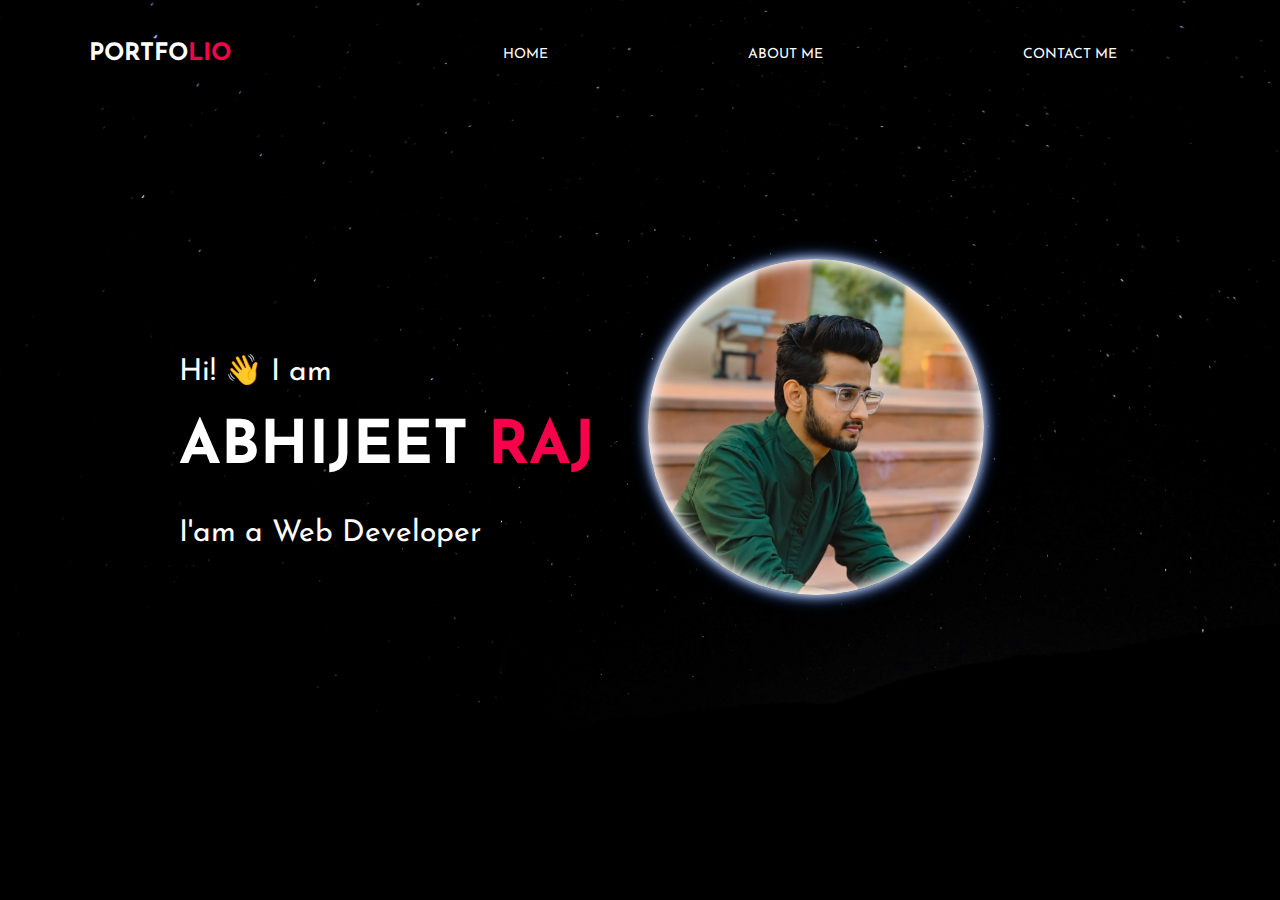
<file: 22bce3530/index.html>
<!DOCTYPE html>
<html lang="en">
  <head>
    <meta charset="UTF-8" />
    <meta name="viewport" content="width=device-width, initial-scale=1.0" />
    <title>MY PORTFOLIO</title>
    <link rel="stylesheet" href="style.css" />
    <link rel="stylesheet" href="https://cdnjs.cloudflare.com/ajax/libs/font-awesome/6.5.1/css/all.min.css" integrity="sha512-DTOQO9RWCH3ppGqcWaEA1BIZOC6xxalwEsw9c2QQeAIftl+Vegovlnee1c9QX4TctnWMn13TZye+giMm8e2LwA==" crossorigin="anonymous" referrerpolicy="no-referrer" />
  </head>
  <body style="background-image: url('bg.jpg');">    
    <div class="portfolio-container">
      <nav>
        <h2>PORTFO<span>LIO</span></h2>
        <ul>
          <li><a href="#">HOME</a></li>
          <li><a href="about.html">ABOUT ME</a></li>
          <li><a href="contact.html">CONTACT ME</a></li>
        </ul>
      </nav>
      <aside>
        <div class="social-icons">
          <a href="https://github.com/Abhijeettttttt" target="_main"><i class="fa-brands fa-github"></i></a>
          <a href="https://www.linkedin.com/in/abhijeet-raj-84548b289?utm_source=share&utm_campaign=share_via&utm_content=profile&utm_medium=android_app" target="_main"><i class="fa-brands fa-linkedin"></i></a>
          <a href="https://www.instagram.com/chauhann.__?igsh=MXhtMDFyY2txaDAzNQ==" target="_main"><i class="fa-brands fa-instagram"></i></a>
          <a href="https://github.com/Abhijeetttttt"><i class="fa-brands fa-twitter"></i></a>
        </div>
      </aside>
      <section class="intro-content">
        <p>Hi! &#128075; I am</p>
        <h2 class="my-name">ABHIJEET<span> RAJ</span></h2>
        <p class="web-dev">I'am a Web Developer</p>
      </section>
      <section>
        
        <div class="design">
          <div class="circle"></div>
          <div class="circle"></div>
        </div>
      </section>
    </div>
  </body>
</html>
</file>
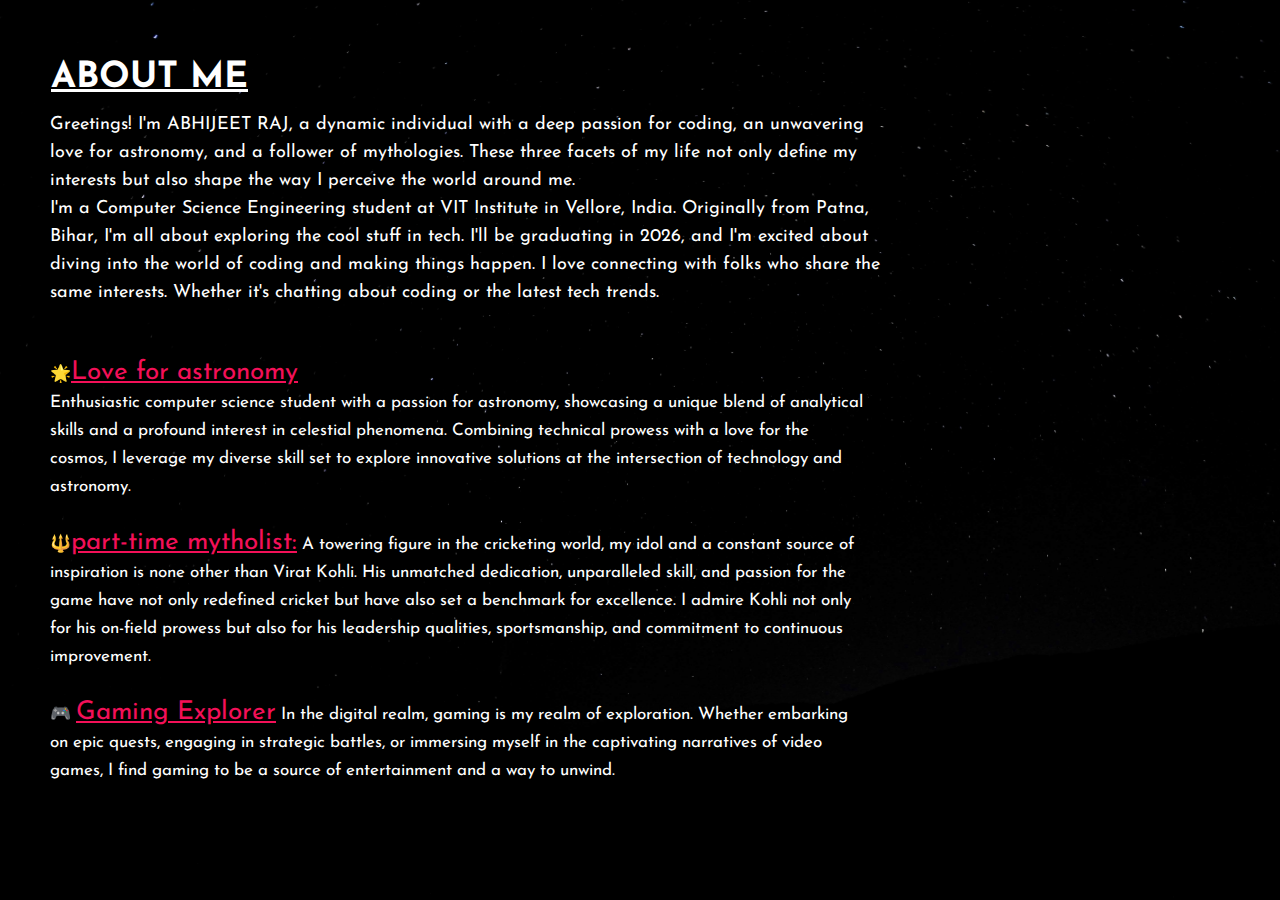
<file: 22bce3530/about.html>
<!DOCTYPE html>
<html lang="en">
  <head>
    <meta charset="UTF-8" />
    <meta name="viewport" content="width=device-width, initial-scale=1.0" />
    <title>ABOUT ME</title>
    <style>
      * {
        margin: 0;
        padding: 0;
        box-sizing: border-box;
        font-family: "Josefin Sans", sans-serif;
      }
      html,
      body {
        height: 100%;
        width: 100%;
        background-image: url('bg.jpg');
        background-repeat: no-repeat;
        background-position: center;
        background-size: cover;
      }
      .about h2 {
        color: white;
        padding: 23px 33px 15px 51px;
        font-size: 36px;
        text-decoration: underline;
        padding-top: 60px;
      }
      .about .about-text {
        color: white;
        font-size: 18px;
        width: 70%;
        padding-left: 50px;
        line-height: 28px;
        
      }
      .passion{
        color: white;
        padding: 52px 33px 42px 50px;
        font-size: 17px;
        width: 70%;
        line-height: 28px;
      }
      .passion span{
        font-size: 26px;
        color: #f31058;
        text-decoration: underline;
        
      }
    </style>
    <link
      href="https://fonts.googleapis.com/css2?family=Josefin+Sans&display=swap"
      rel="stylesheet"
    />
  </head>
  <body>
    <header>
      <div id="about" class="about">
        <h2>ABOUT ME</h2>
        <div class="about-text">
          Greetings! I'm ABHIJEET RAJ, a dynamic individual with a deep passion for coding, an unwavering love for astronomy, and a follower of mythologies. These three facets of my life not only define my interests but also shape the way I perceive the world around me.
          <br>I'm a Computer Science Engineering student at VIT Institute in Vellore, India. Originally from Patna, Bihar, I'm all about exploring the cool stuff in tech. I'll be graduating in 2026, and I'm excited about diving into the world of coding and making things happen.
            
          I love connecting with folks who share the same interests. Whether it's chatting about coding or the latest tech trends.
        </div>
        <div class="passion">
           &#127775;<span>Love for astronomy</span>
          <br>Enthusiastic computer science student with a passion for astronomy, showcasing a unique blend of analytical skills and a profound interest in celestial phenomena. Combining technical prowess with a love for the cosmos, I leverage my diverse skill set to explore innovative solutions at the intersection of technology and astronomy.<br><br>
          🔱<span>part-time mytholist:</span>
          A towering figure in the cricketing world, my idol and a constant source of inspiration is none other than Virat Kohli. His unmatched dedication, unparalleled skill, and passion for the game have not only redefined cricket but have also set a benchmark for excellence. I admire Kohli not only for his on-field prowess but also for his leadership qualities, sportsmanship, and commitment to continuous improvement.
          <br><br>&#127918; <span>Gaming Explorer</span>
          In the digital realm, gaming is my realm of exploration. Whether embarking on epic quests, engaging in strategic battles, or immersing myself in the captivating narratives of video games, I find gaming to be a source of entertainment and a way to unwind.
        </div>
      </div>
    </header>
    <section>
      <div class="design">
        <div class="circle"></div>
        <div class="circle"></div>
      </div>
    </section>
  </body>
</html>
</file>
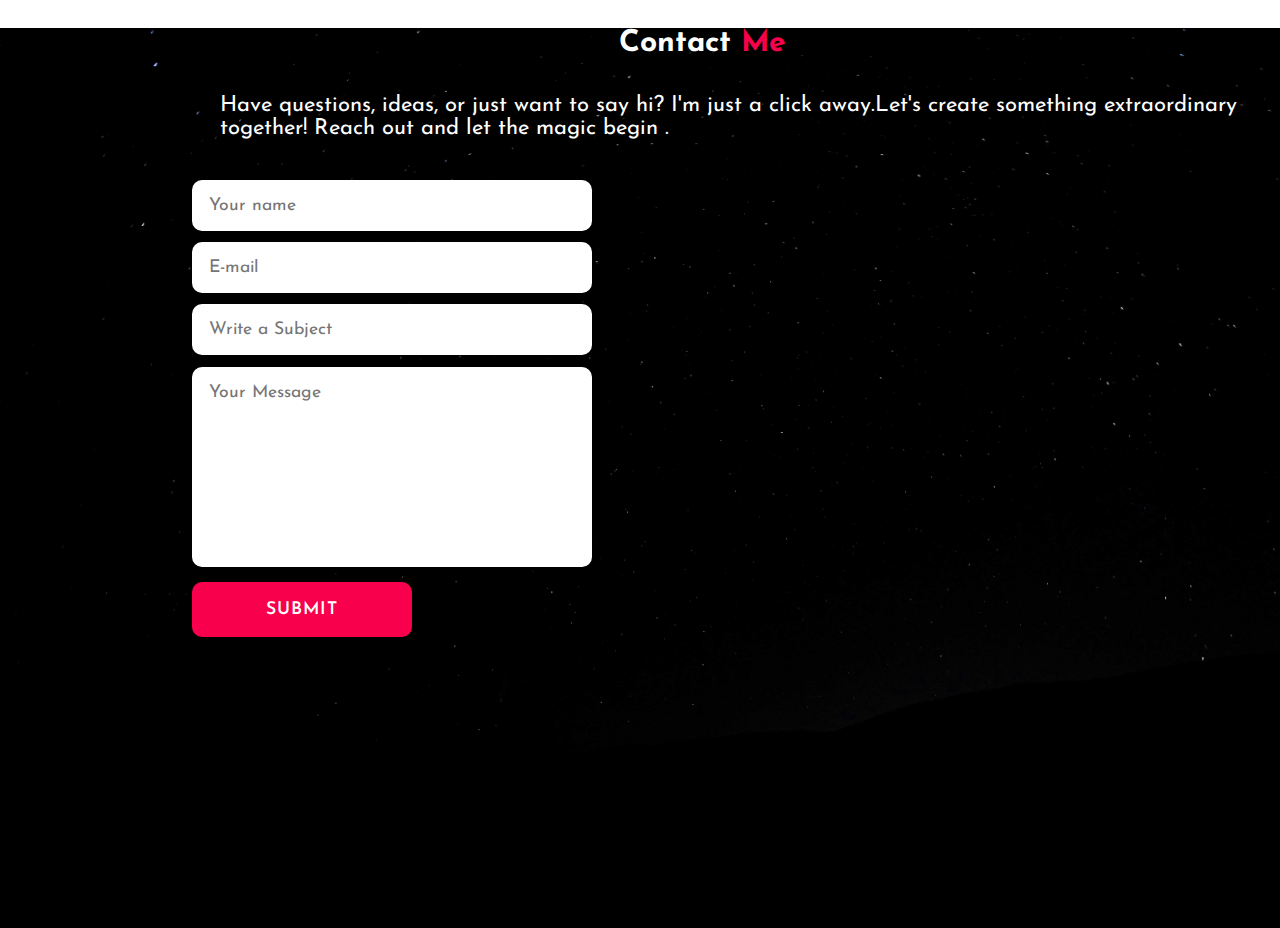
<file: 22bce3530/contact.html>
<!DOCTYPE html>
<html lang="en">
  <head>
    <meta charset="UTF-8" />
    <meta name="viewport" content="width=device-width, initial-scale=1.0" />
    <title>CONTACT ME</title>
    <link
      rel="stylesheet"
      href="https://cdnjs.cloudflare.com/ajax/libs/font-awesome/6.5.1/css/all.min.css"
      integrity="sha512-DTOQO9RWCH3ppGqcWaEA1BIZOC6xxalwEsw9c2QQeAIftl+Vegovlnee1c9QX4TctnWMn13TZye+giMm8e2LwA=="
      crossorigin="anonymous"
      referrerpolicy="no-referrer"
    />
    <link
      href="https://fonts.googleapis.com/css2?family=Josefin+Sans&display=swap"
      rel="stylesheet"
    />
    <link rel="stylesheet" href="contact.css" />
  </head>
  <body style="background-image: url('bg.jpg');">
    <header>
      <h2>Contact <span>Me</span></h2>
      <p
        style="
          color: white;
          font-size: 22px;
          width: 60em;
          padding-left: 10em;
          padding-top: 3em;
        "
      >
        Have questions, ideas, or just want to say hi? I'm just a click
        away.Let's create something extraordinary together! Reach out and let
        the magic begin .
      </p>
    </header>
    <section>
      <div class="contact-form">
        <form action="">
          <input type="" placeholder="Your name" required>
          <input type="email" name="email" id="" placeholder="E-mail" required>
          <input type="" placeholder="Write a Subject" required>
          <textarea name="" id="" cols="30" rows="10" placeholder="Your Message"></textarea>
          <input type="submit" name="" value="Submit" class="btn">
        </form>
      </div>
    </section>
    <aside>
      <div></div>
    </aside>
  </body>
</html>
</file>
<file: 22bce3530/style.css>
@import url('https://fonts.googleapis.com/css2?family=Josefin+Sans&display=swap');
*{
    margin: 0;
    padding: 0;
    box-sizing: border-box;
    font-family: 'Josefin Sans', sans-serif;
}
html,body{
    height:100%;
    width: 100%;
    background-image: url('bg.jpg');
    background-repeat: no-repeat;
    background-position: center;
    background-size: cover;
}
nav a{
    text-decoration: none;
    color: white;
    font-size: 14px;
    padding-left: 30px;
}
nav {
    height:12vh;
    display: flex; 
    align-items: center;
    justify-content: space-around;
    padding-left: 10px;
}
nav ul{
    display: flex;
}
li{
    list-style-type: none;
    padding: 8px 85px;
    
}
li a:hover{
    color: #f9004d;
    transition: 0.6s;
}
button{
    border: 6px solid transparent;
    border-radius: 30px;
    padding: 7px 12px;
    background-color:#f9004d;
    color: white;
    font-size: large;
    font-weight: bold;
    transition: transform .3s;

}
button:hover{
    transform:scale(1.1);
}
nav h2{
    color: white;
    font-size:24px ;
    cursor: pointer;
}
span{
    color:#f9004d;
}
.span:hover{
    transform:scale(1.1);
    color: #f1f0f0;
    -webkit-transition: color 1s ease ;
}
section{
    color: white;
}
.intro-content{
    position: absolute;
    top: 50%;
    left: 14%;
    transform: translateY(-50%);

}
.intro-content .my-name:hover{
    
    transform:scale(1.1);
    color: #f9004d;
    -webkit-transition: color 1s ease ; 
}
p{
    margin: 30px 0 ;
    font-size: 30px;
}
.my-name{
    margin-bottom: 40px;
    font-size: 60px;
}

.web-dev{
    margin-bottom: 50 px;
}

.social-icons a , .social-icons{
    color:white;
    display: flex;
    flex-direction: column;
    font-size:30px;
    gap: 3rem;
    padding-left: 20px;
    padding-top: 49px;
    width: 90px;
}
a{
    text-decoration: none;
}
.social-icons .fa-brands{
    transition: 0.1s;
}
.social-icons .fa-brands:hover{
    background: linear-gradient(#b2b636,#ad3156);
    background-clip: border-box;
    -webkit-background-clip: text;
    -webkit-text-fill-color:transparent;
    font-size: 32px; 
}
.design .circle{
    aspect-ratio:1;
    position: absolute;
    left: 55%;
    top: 35%;
    transform: translate(-50%,-50%);
    scale: 0.6;
    
}
.circle:nth-child(1){
    width: 40rem;
    border-radius: 50%;
}
.circle:nth-child(2){
    background-image: url("pic.jpeg");
    background-size: 150%;
    background-position: top 0cm left -3cm;
    background-repeat: no-repeat;
    width: 35rem;
    border-radius: 50%;
    box-shadow: 
    0 0 20px #fff,
    inset 0 0 20px #fff,
    0 0 30px #3877ff,
    inset 0 0 30px #fff;
}
</file>
<file: 22bce3530/contact.css>
* {
  margin: 0;
  padding: 0;
  box-sizing: border-box;
  font-family: "Josefin Sans", sans-serif;
}
html,
body {
  height: 100%;
  width: 100%;
  background-image: url("https://c4.wallpaperflare.com/wallpaper/305/400/16/black-calm-dark-gradient-wallpaper-preview.jpg");
  background-repeat: no-repeat;
  background-position: center;
  background-size: cover;
}
section {
  padding: 40px 15%;
}
header h2 {
  color: white;
  font-size: 30px;
  margin: 28px 78px -31px 619px;
}
span {
  color: #f9004d;
}
.contact-form {
  height: 100%;
  width: 100%;
  display: grid;
  grid-template-columns: repeat(2, 2fr);
  align-items: center;
  grid-gap: 6rem;
}
.contact-form form input,
form textarea {
  width: 100%;
  padding: 17px;
  border: none;
  outline: none;
  color: #fff;
  font-size: 1.1rem;
  margin-bottom: 0.7rem;
  border-radius: 10px;
}
.contact-form textarea {
  resize: none;
  height: 200px;
}
.contact-form form .btn {
  display: inline-block;
  background: #f9004d;
  font-size: 1.1rem;
  letter-spacing: 1px;
  text-transform: uppercase;
  font-weight: 600;
  border: 2px solid transparent;
  border-radius: 10px;
  width: 220px;
  transition: ease 0.2s;
  cursor: pointer;
}
.contact-form form .btn:hover {
  border: 2px solid #f9004d;
  background: transparent;
  transform: scale(1.1);
}
aside div {
  background-image: url("ac.jpeg");
  border-radius: 50%;
  width: 33rem;
  height: 33rem;
  background-size: 120%;
  background-position: top 1px left -53px;
  box-shadow: 0 0 15px #fff, inset 0 0 15px #fff, 0 0 30px #3877ff, inset 0 0 30px #fff;
  position: absolute;
  left: 102rem;
  top: 22rem;
}
</file>
